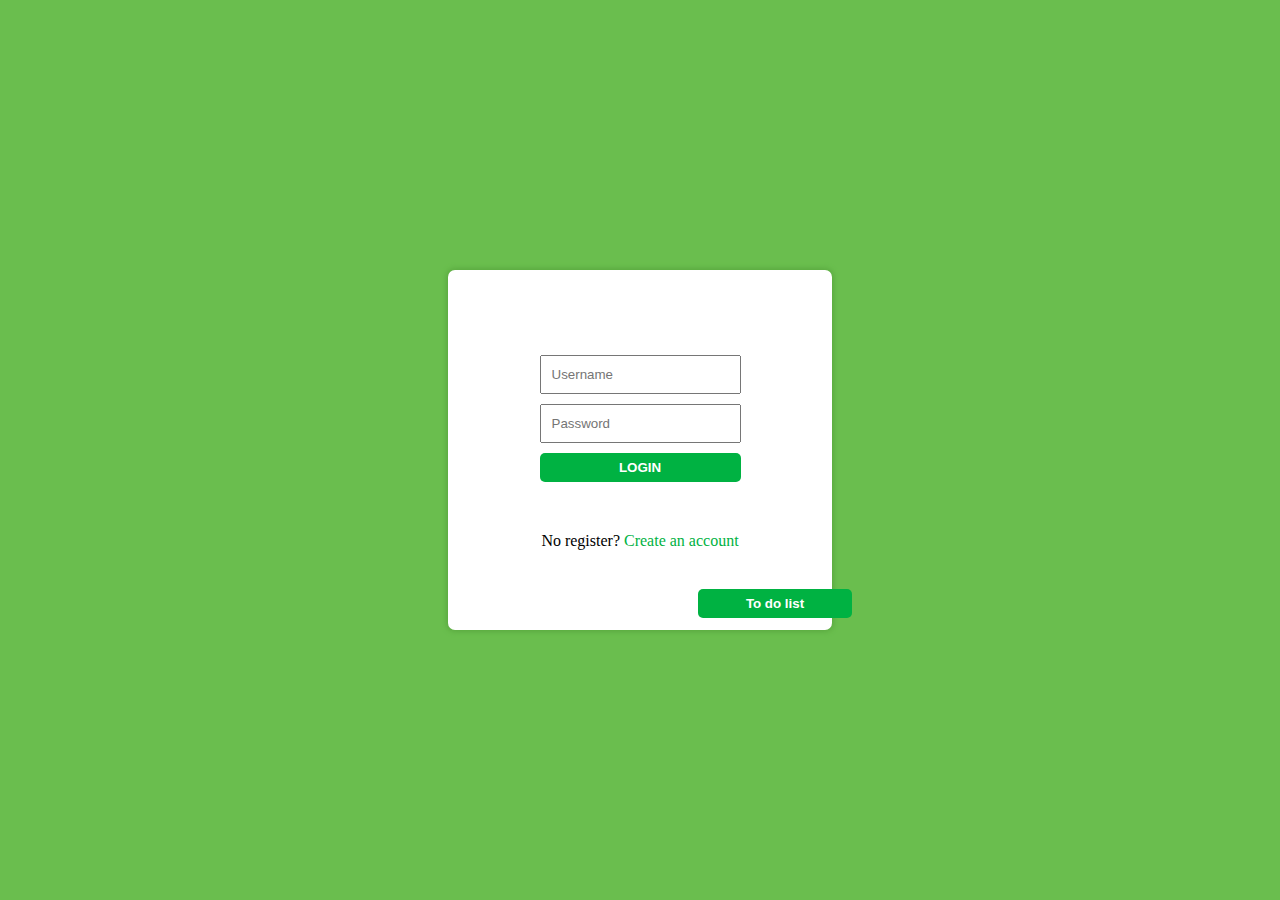
<file: Lab6/index.html>
<!DOCTYPE html>
<html lang="en">

<head>
  <meta charset="UTF-8">
  <meta name="viewport" content="width=device-width, initial-scale=1.0">
  <title>Login</title>
  <link rel="stylesheet" href="style.css">
  
</head>

<body>
  
  <main id="main-holder"> 
    <div id="errormsg-holder">
      <p id="errormsg">Not Register</p>
    </div>
    
    <form id="login-form">
      <input type="text" name="username" id="username-field" class="login-container" placeholder="Username">
      <input type="password" name="password" id="password-field" class="login-container" placeholder="Password">
      <input type="submit" value="LOGIN" id="login_form">
    </form>

    <p>No register? <span style="color: #00b242;"> Create an account</span></p>
    <button class="todo" onclick="myFunc()">To do list</button>
  </main>

  <script defer src="script.js"></script>  
</body>

</html>
</file>
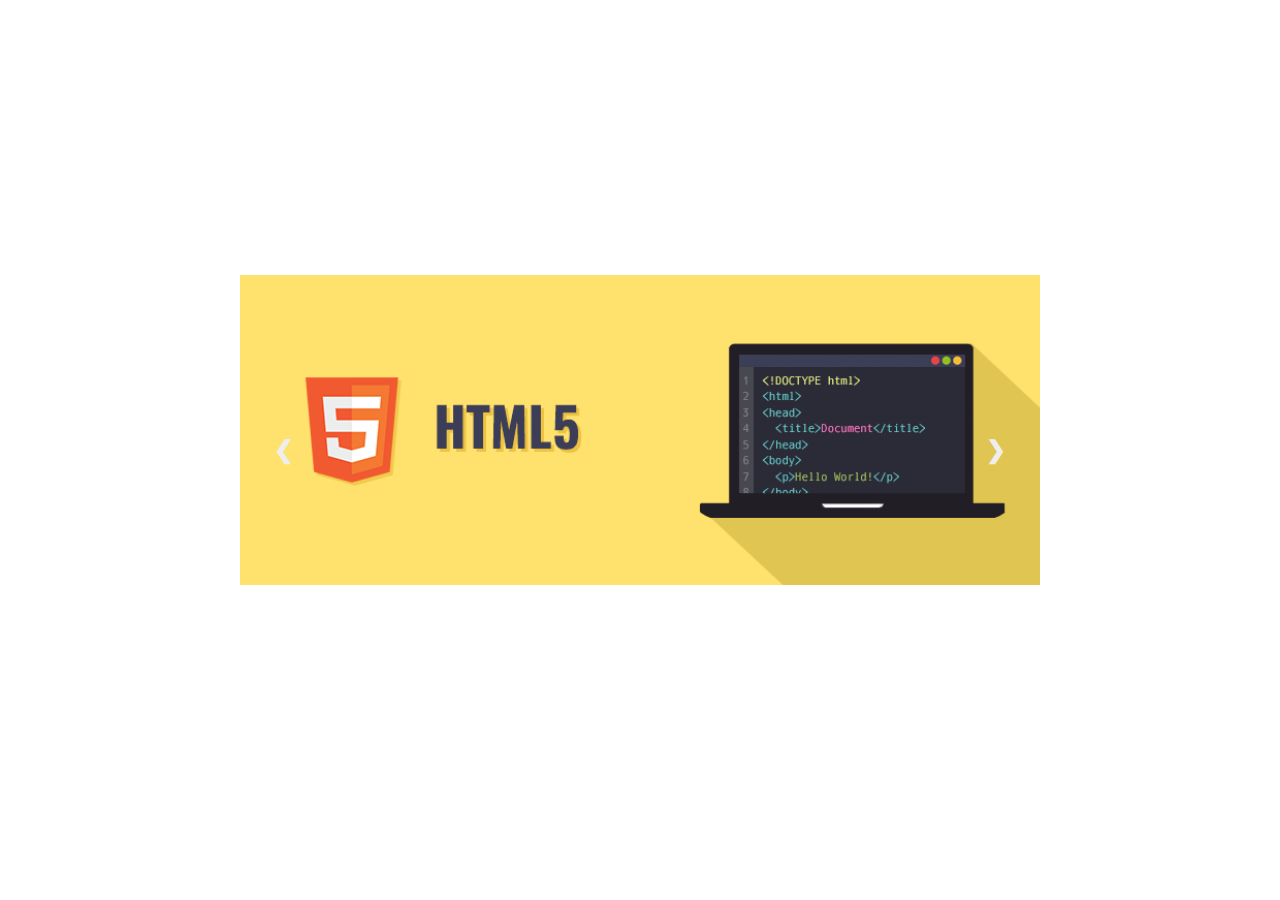
<file: lab7/index.html>
<!DOCTYPE html>
<html lang="en">
<head>
    <meta charset="UTF-8">
    <meta name="viewport" content="width=device-width, initial-scale=1.0">
    <title>Image Slider</title>
    <link rel="stylesheet" href="slider.css">
</head>
<body>

    <div class="slide-container">
	
        <div class="slides">
            <img src="imgs/html.png" class="active">
            <img src="imgs/css.png">
            <img src="imgs/bootstrap.png">
            <img src="imgs/js.png">
            <img src="imgs/jquery.png">
        </div>
    
        <div class="buttons">
            <span class="next">&#10095;</span>
            <span class="prev">&#10094;</span>
        </div>  
    </div>

<script src="script.js"></script>   
</body>
</html>
</file>
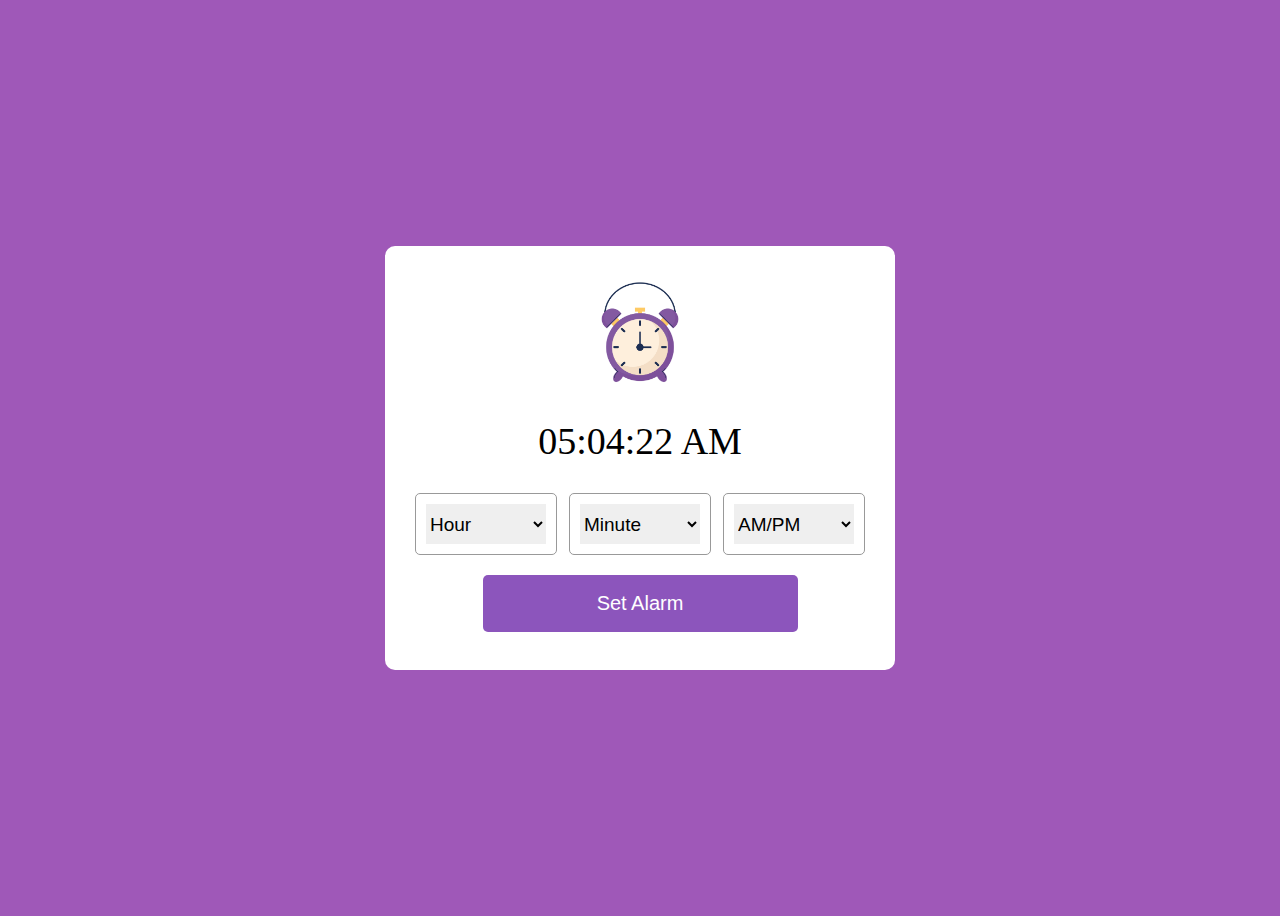
<file: lab7_clock/index.html>
<!DOCTYPE html>
<html lang="en">
<head>
    <meta charset="UTF-8">
    <meta name="viewport" content="width=device-width, initial-scale=1.0">
    <title>CLOCK</title>
    <link rel="stylesheet" href="clock.css"
</head>
<body>
    <div class="wrapper">
        <img src="clock.jpg" alt="clock">
        <h1>00:00:00 PM</h1>
      <div class="content">
        <div class="column">
          <select>
            <option value="Hour" selected disabled hidden>Hour</option>
          </select>
        </div>
        <div class="column">
          <select>
            <option value="Minute" selected disabled hidden>Minute</option>
          </select>
        </div>
        <div class="column">
          <select>
            <option value="AM/PM" selected disabled hidden>AM/PM</option>
          </select>
        </div>
      </div>
      <button>Set Alarm</button>
    </div>
<script src="clock.js"></script>    
</body>
</html>
</file>
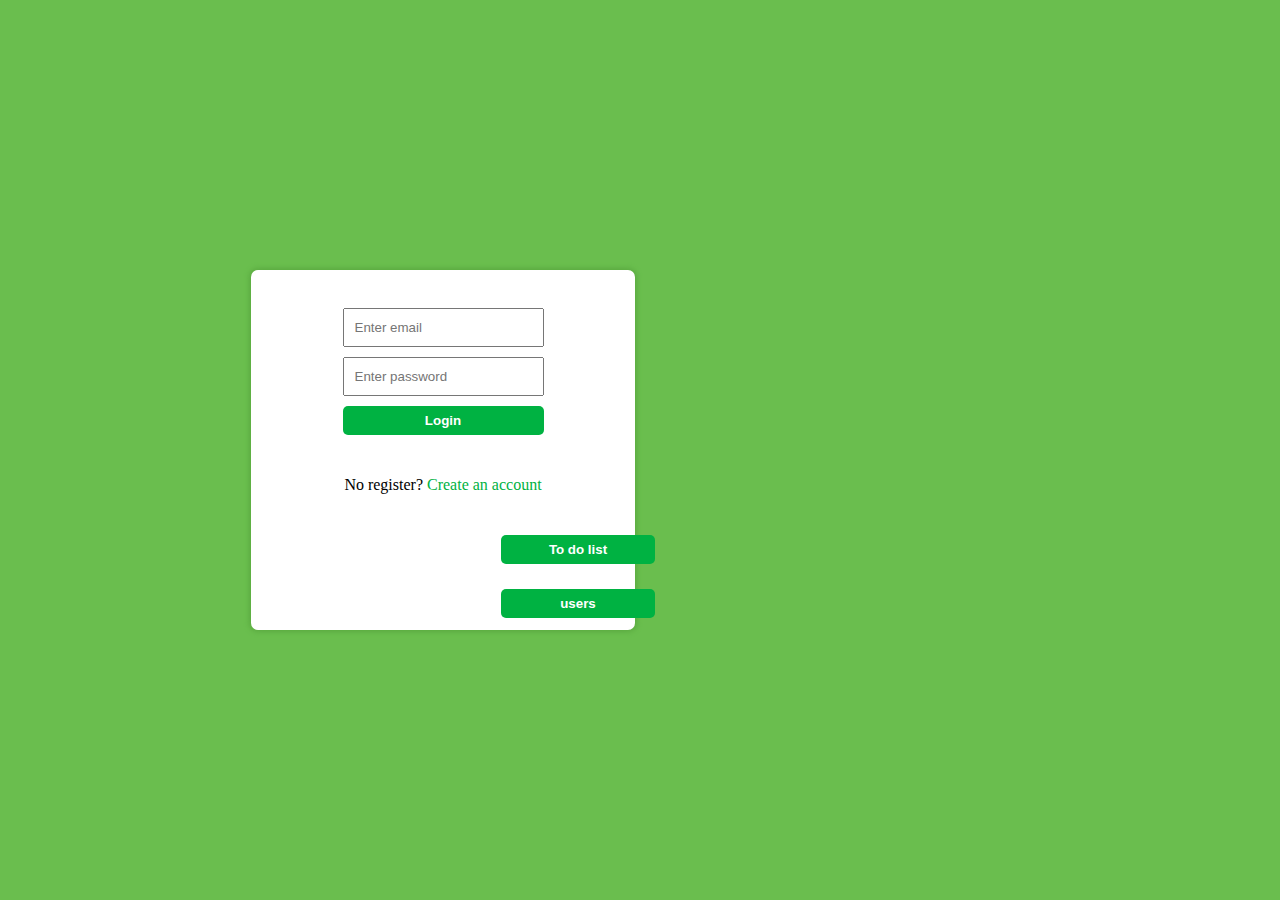
<file: Lab8/index.html>
<!DOCTYPE html>
<html lang="en">

<head>
  <meta charset="UTF-8">
  <meta name="viewport" content="width=device-width, initial-scale=1.0">
  <title>Login</title>
  <link rel="stylesheet" href="style.css">
  
</head>

<body>
  <main id="main-holder"> 
    <div id="errormsg-holder"> </div>
    
  <form id="login-form">
    <input class="login-container" type="email" id="email" name="email" placeholder="Enter email" required>
    <input class="login-container" type="password" id="password" name="password" placeholder="Enter password" required>
    <button type="submit" id="login_form">Login</button>
   </form>

    <p>No register? <span style="color: #00b242;"> Create an account</span></p>
    <button class="todo" onclick="myFunc()">To do list</button>
    <button class="todo" onclick="myFunc()">users</button>

</main>
<div id="errormsg" ></div>
  
  <!-- <main id="main-holder"> 
    <div id="errormsg-holder">
      <p id="errormsg">Not Register</p>
    </div>
    
    <form id="login-form">
      <input type="text" name="username" id="username-field" class="login-container" placeholder="Username">
      <input type="password" name="password" id="password-field" class="login-container" placeholder="Password">
      <input type="submit" value="LOGIN" id="login_form">
    </form> 

    <p>No register? <span style="color: #00b242;"> Create an account</span></p>
    <button class="todo" onclick="myFunc()">To do list</button>
  </main> -->

  <script defer src="script.js"></script>  
</body>

</html>
</file>
<file: Lab6/style.css>
body {
    display: flex;
    justify-content: center;
    align-items: center;
    height: 100vh;
    margin: 0;
    background-color: #6abe4e;
  }


  #main-holder {
    width: 30%;
    height: 40%;
    display: grid;
    justify-items: center;
    align-items: center;
    background-color: white;
    border-radius: 7px;
    box-shadow: 0px 0px 5px 2px #5bab41;
  }
  
  #errormsg_holder {
    width: 100%;
    height: 100%;
    display: grid;
    justify-items: center;
    align-items: center;
  }
  
  #errormsg {
    width: 30%;
    text-align: center;
    margin: 0;
    padding: 5px;
    font-size: 17px;
    font-weight: bold;
    background-color: rgb(191, 184, 184);
    opacity: 0;
  }
  
  
  .login-container {
    display: flex;
    display: grid;
    justify-items: center;
    align-items: center;
  }
  
  input {
     margin-bottom:10px; 
     padding:10px; 
  }
  
  #login_form {
    width: 100%;
    padding: 7px;
    border: none;
    border-radius: 5px;
    color: white;
    font-weight: bold;
    background-color: #00b242;
    cursor: pointer;
    outline: none; 
  }

  .todo{
    width: 40%;
    padding: 7px;
    border: none;
    border-radius: 5px;
    color: white;
    font-weight: bold;
    background-color: #00b242;
    cursor: pointer;
    outline: none; 
    align-items: flex-end;
    display: flex;
    display: grid;
    justify-items: center;
    align-items: center;
    margin-left: 270px;
  }
</file>
<file: lab7/slider.css>
*{
  margin: 0;
  padding: 0;
}
body{
  width: 100%;
  min-height: 100vh;
  display: flex;
  justify-content: center;
  align-items: center;
}
.slide-container{
  position: relative;
  width: 800px;
  height: 350px;
}
.slide-container .slides{
  width: 100%;
  height: calc(100% - 40px);
  position: relative;
  overflow: hidden;
}
.slide-container .slides img{
  width: 100%;
  height: 100%;
  position: absolute;
  object-fit: cover;
}
.slide-container .slides img:not(.active){
  top: 0;
  left: -100%;
}
span.next, span.prev{
  position: absolute;
  top: 50%;
  transform: translateY(-50%);
  padding: 14px;
  color: #eee;
  font-size: 24px;
  font-weight: bold;
  transition: 0.5s;
  border-radius: 3px;
  user-select: none;
  cursor: pointer;
  z-index: 1;
}
span.next{
  right: 20px;
}
span.prev{
  left: 20px;
}
span.next:hover, span.prev:hover{
  background-color: #ede6d6;
  opacity: 0.8;
  color: #222;
} 

@keyframes next1{
  from{
    left: 0%
  }
  to{
    left: -100%;
  }
}
@keyframes next2{
  from{
    left: 100%
  }
  to{
    left: 0%;
  }
}

@keyframes prev1{
  from{
    left: 0%
  }
  to{
    left: 100%;
  }
}
@keyframes prev2{
  from{
    left: -100%
  }
  to{
    left: 0%;
  }
}
</file>
<file: lab7_clock/clock.css>
body, .wrapper{
    display:flex;
    align-items: center;
    justify-content: center;
}

body{
    min-height: 100vh;
    background-color: #9f58b8;
}

.wrapper{
    width: 450px;
    background-color: #fff;
    border-radius: 10px;
    flex-direction: column;
    padding: 30px 30px 38px;
}

.wrapper img{
    max-width: 105px;
}

h1{
    font-size: 38px;
    font-weight: 500;
    margin: 30px 0;
}

.wrapper .content{
    width: 100%;
    justify-content: space-between;
    display: flex;
}

.content .column{
    border-radius: 5px;
    padding: 10px;
    border: 1px solid #999;
    width: 120px;
}

.column select{
    outline: none;
    border: none;
    height: 40px;
    width: 100%;
    font-size: 19px;
}

.wrapper button{
    width: 70%;
    outline: none;
    border: none;
    cursor: pointer;
    margin-top: 20px;
    font-size: 20px;
    padding: 17px 0;
    border-radius: 5px;
    color: #fff;
    background-color: #8c55bc;
}
</file>
<file: Lab8/style.css>
body {
    display: flex;
    justify-content: center;
    align-items: center;
    height: 100vh;
    margin: 0;
    background-color: #6abe4e;
  }


  #main-holder {
    width: 30%;
    height: 40%;
    display: grid;
    justify-items: center;
    align-items: center;
    background-color: white;
    border-radius: 7px;
    box-shadow: 0px 0px 5px 2px #5bab41;
  }
  
  #errormsg_holder {
    width: 100%;
    height: 100%;
    display: grid;
    justify-items: center;
    align-items: center;
  }
  
  #errormsg {
    width: 30%;
    text-align: center;
    margin: 0;
    padding: 5px;
    font-size: 17px;
    font-weight: bold;
    background-color: rgb(191, 184, 184);
    opacity: 0;
  }
  
  
  .login-container {
    display: flex;
    display: grid;
    justify-items: center;
    align-items: center;
  }
  
  input {
     margin-bottom:10px; 
     padding:10px; 
  }
  
  #login_form {
    width: 100%;
    padding: 7px;
    border: none;
    border-radius: 5px;
    color: white;
    font-weight: bold;
    background-color: #00b242;
    cursor: pointer;
    outline: none; 
  }

  .todo{
    width: 40%;
    padding: 7px;
    border: none;
    border-radius: 5px;
    color: white;
    font-weight: bold;
    background-color: #00b242;
    cursor: pointer;
    outline: none; 
    align-items: flex-end;
    display: flex;
    display: grid;
    justify-items: center;
    align-items: center;
    margin-left: 270px;
  }
</file>
